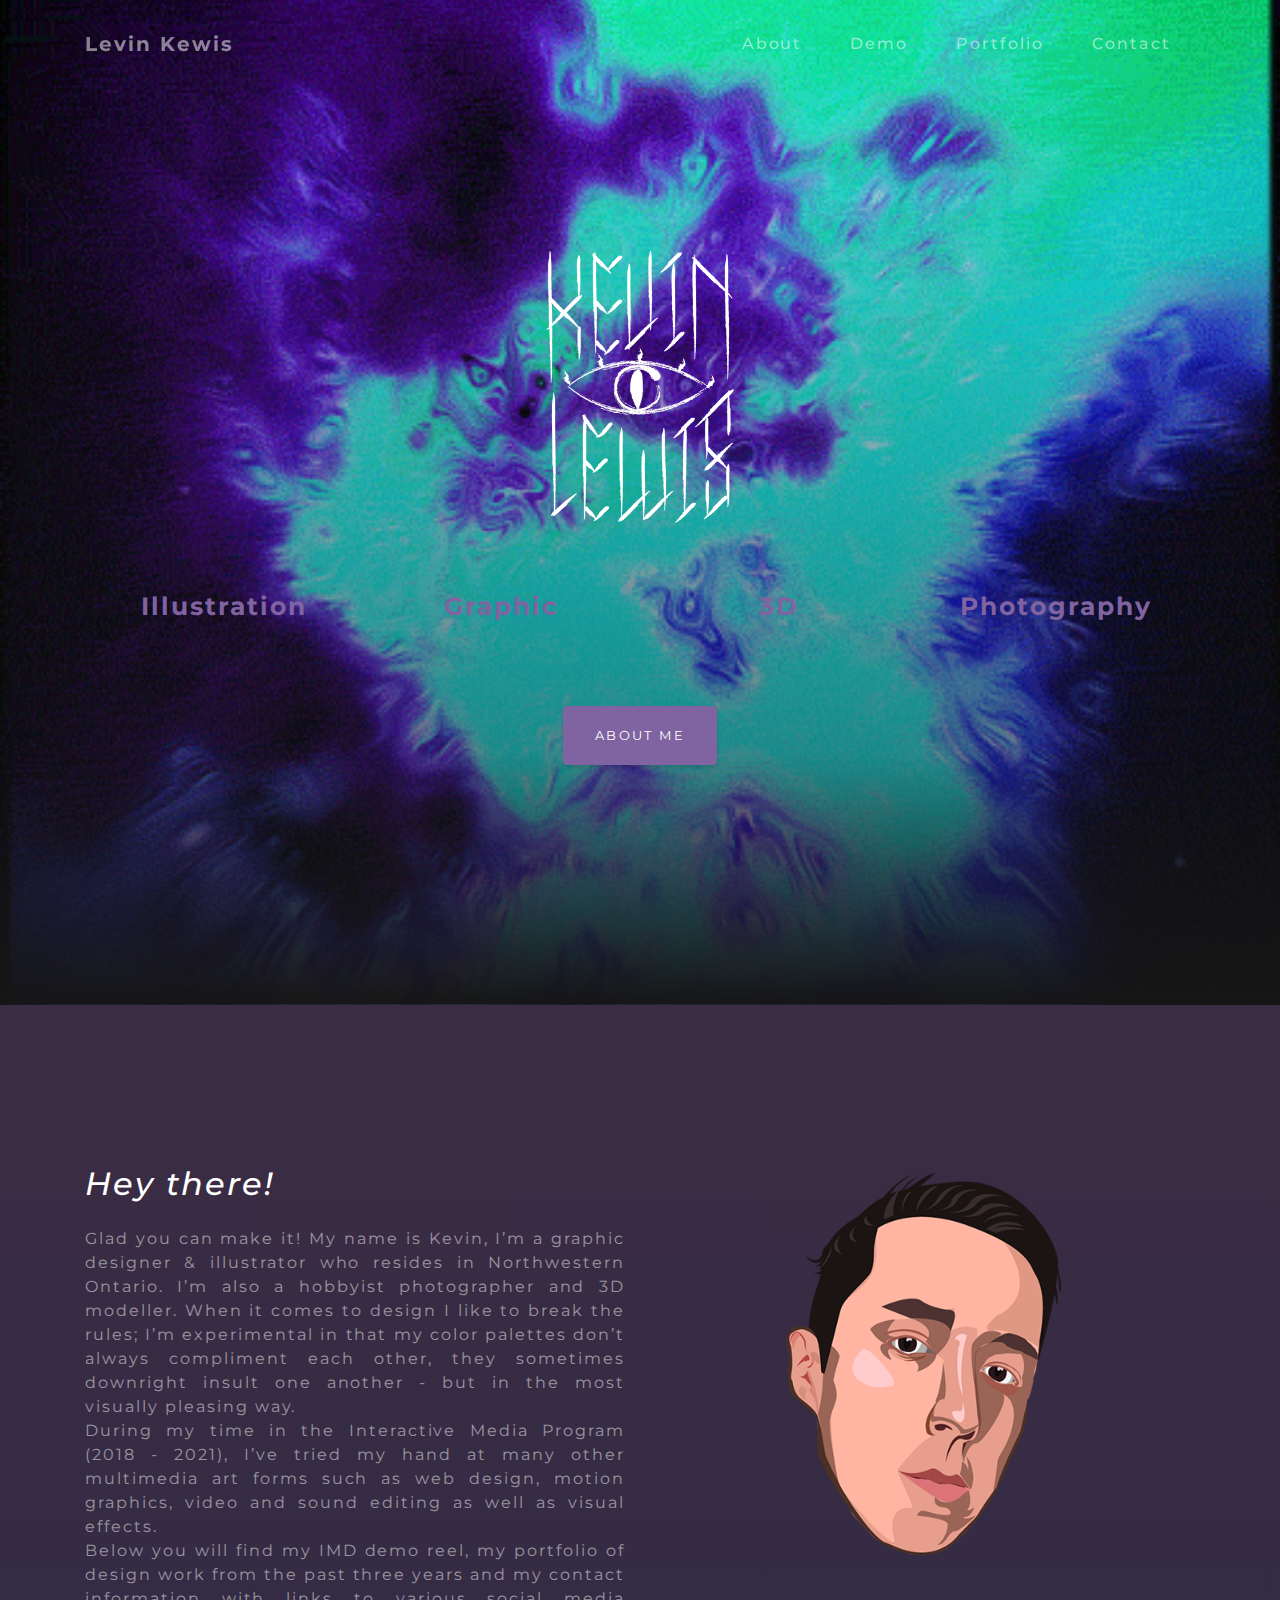
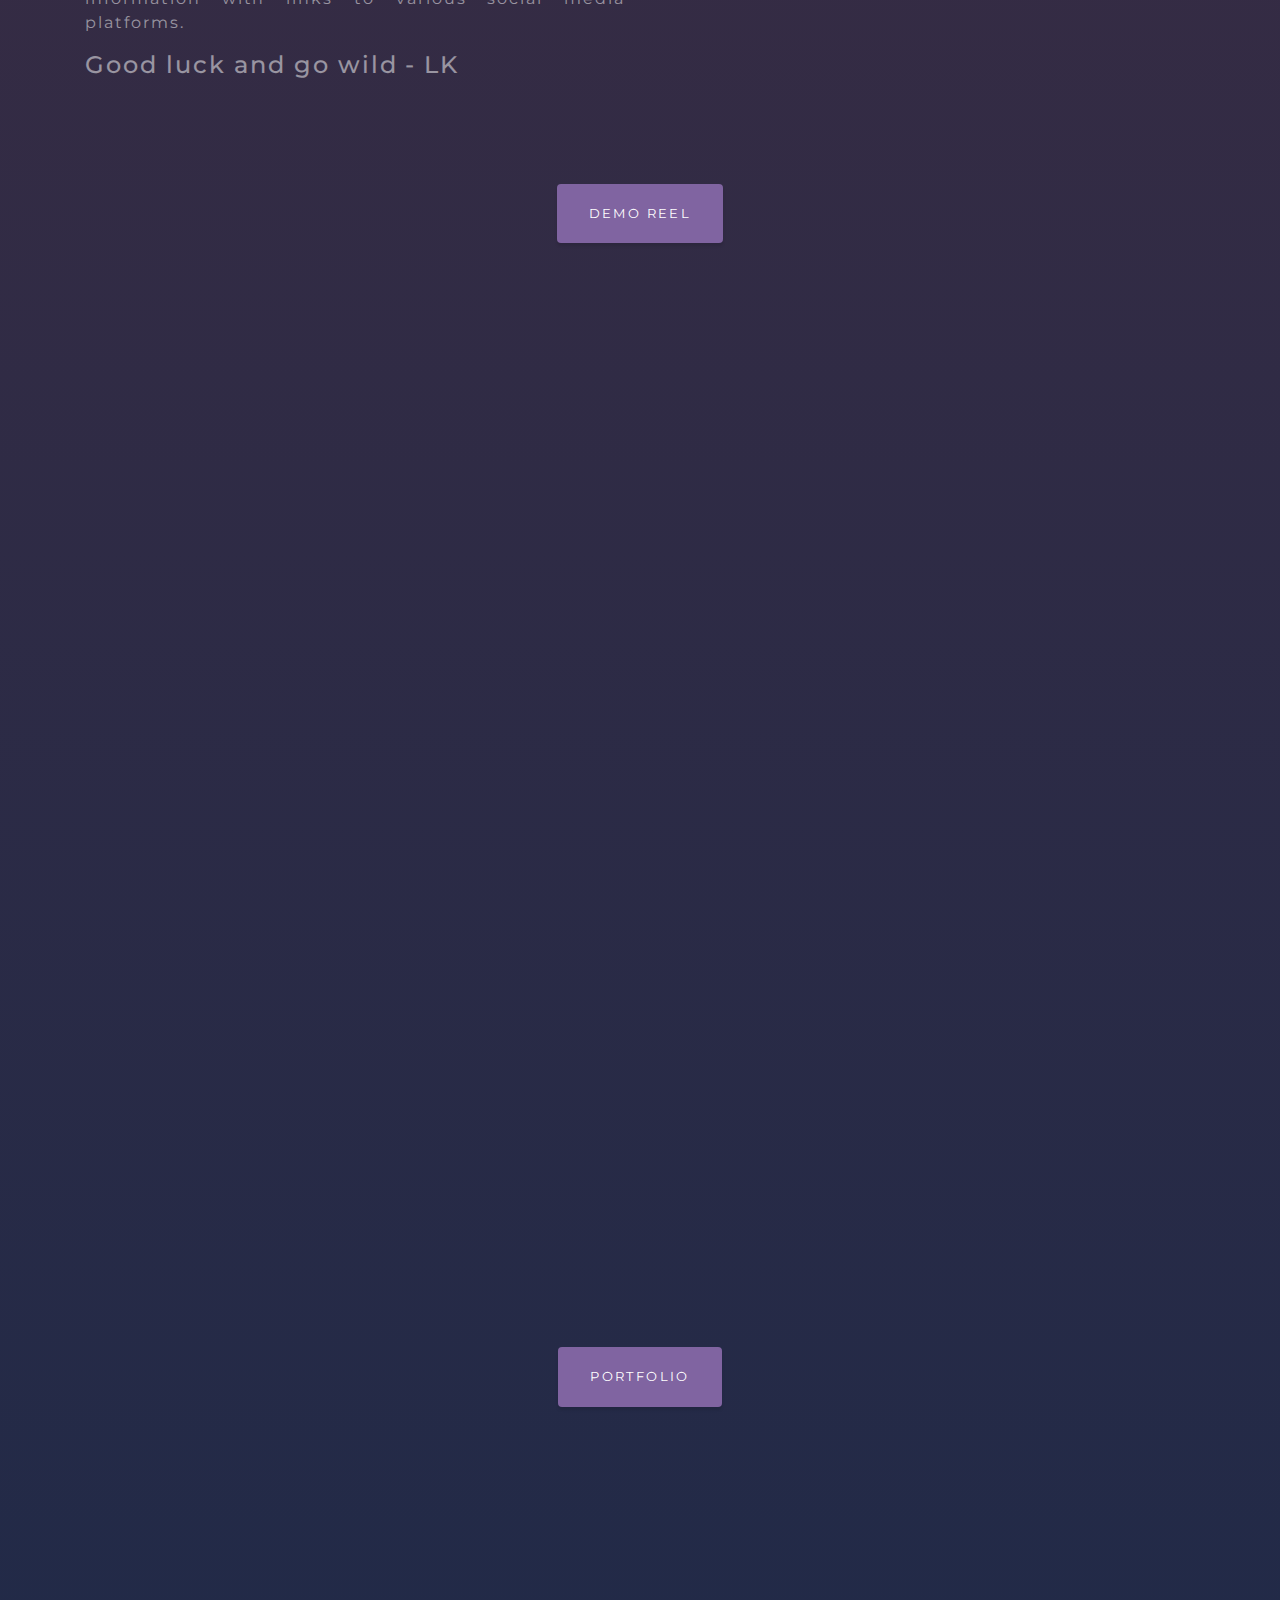
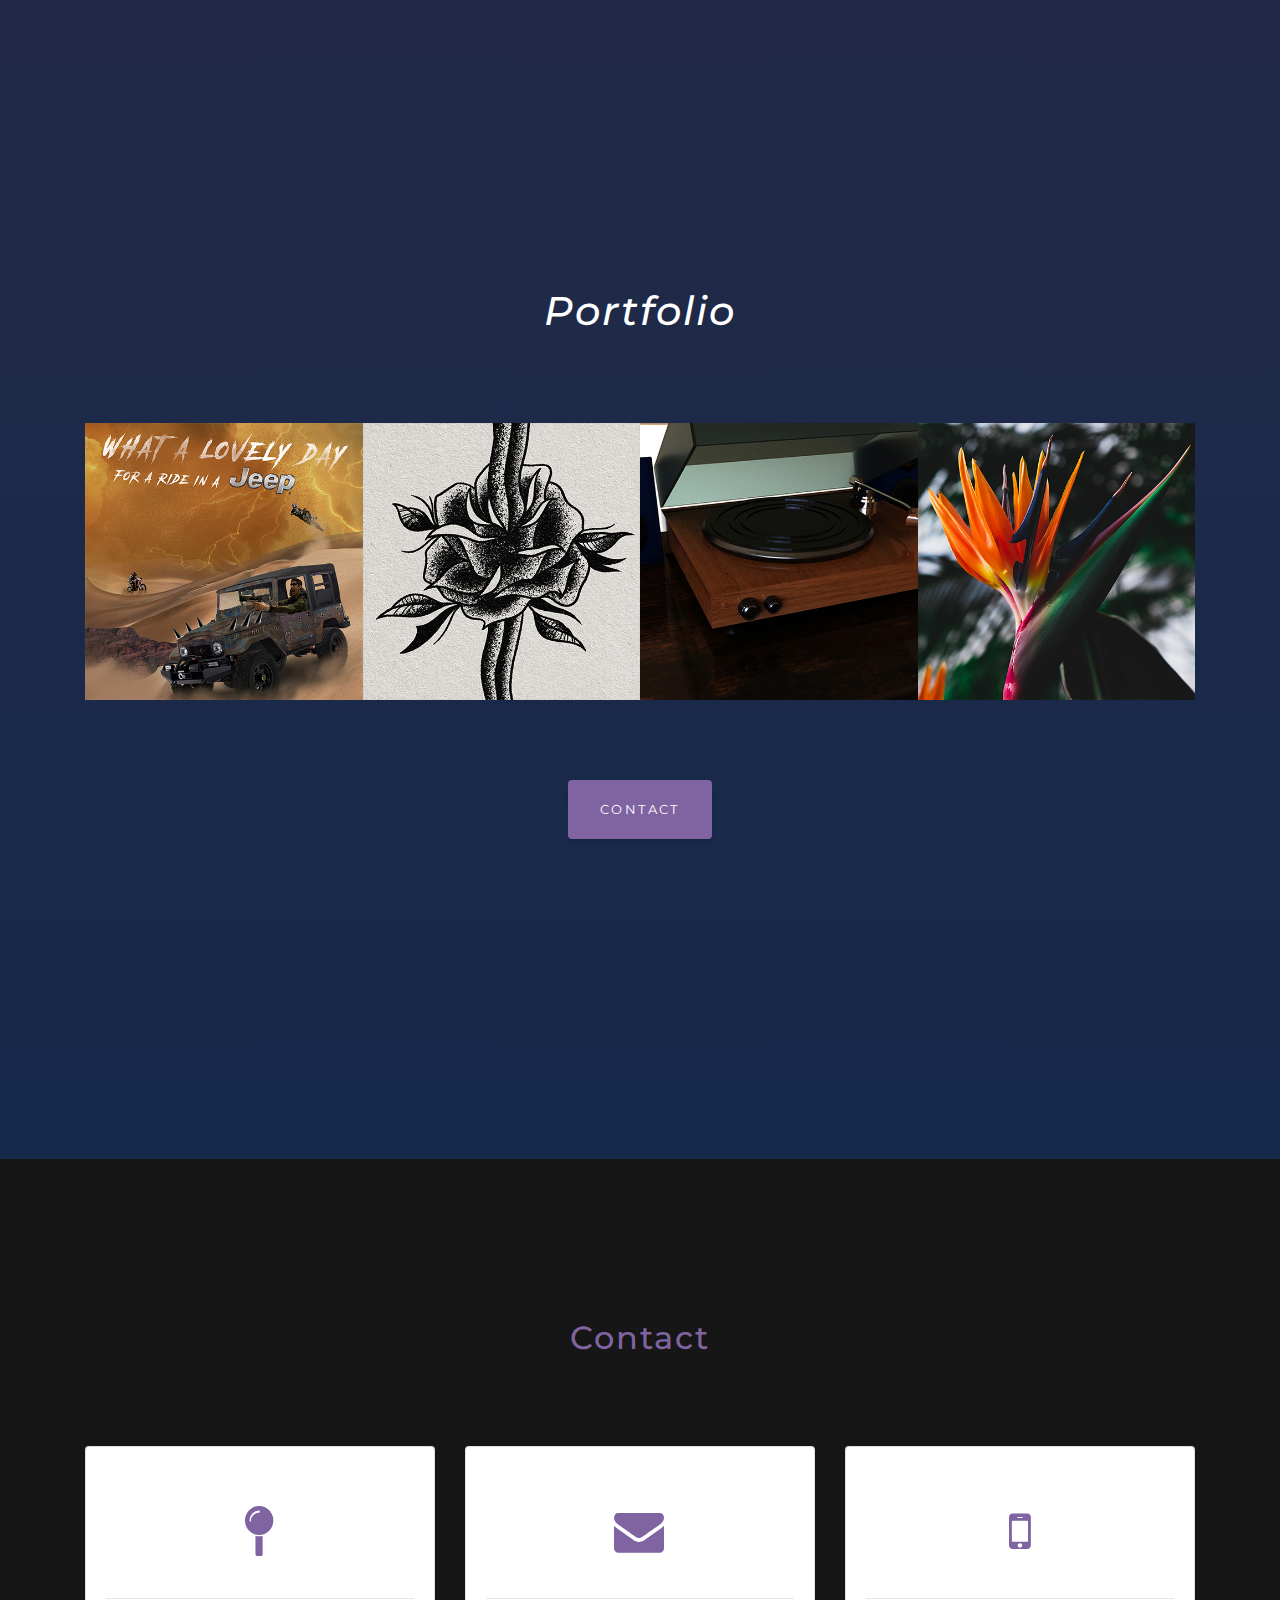
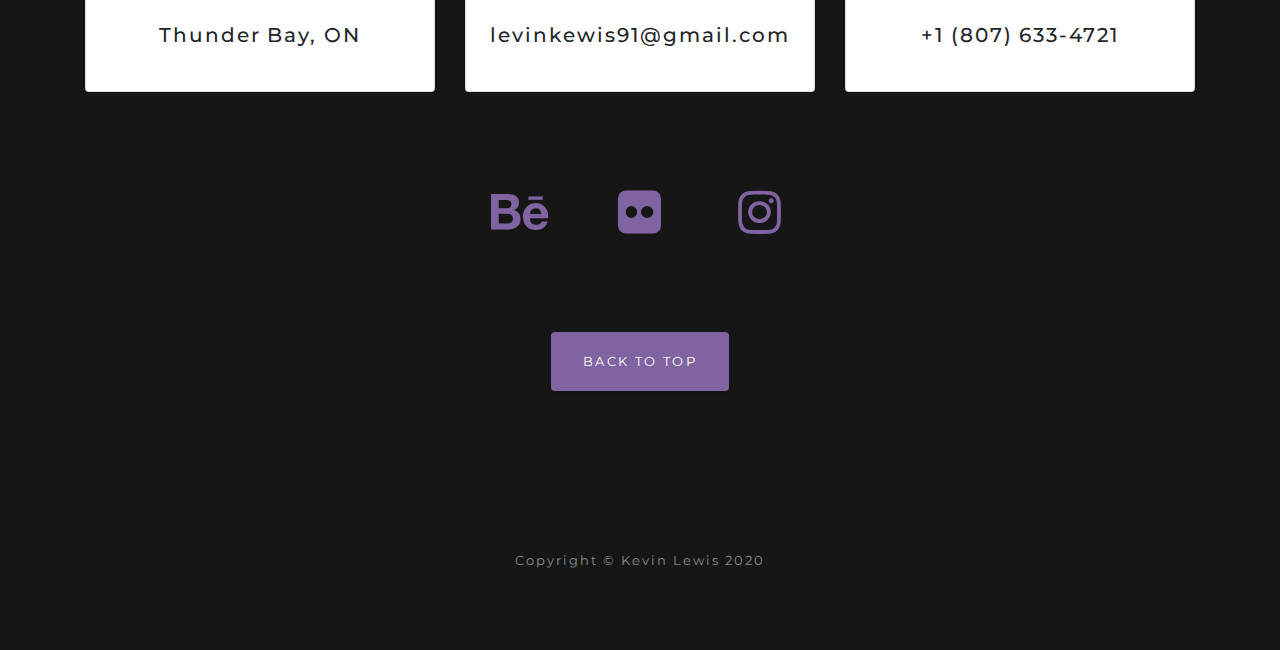
<file: levinkewis/index.html>
<!DOCTYPE html>
<html lang="en">

<head>
    <meta charset="UTF-8">
    <meta name="viewport" content="width=device-width, initial-scale=1, shrink-to-fit=no">

    <meta property="og:title" content="Kevin Lewis Designs">
    <meta property="og:description" content="Welcome to my portfolio website. have fun.">
    <meta property="og:image" content="https://levinkewis.github.io/levinkewis/img/logo/header_card_logo.png
">
    <meta property="og:url" content="https://levinkewis.github.io/levinkewis/index.html">
    <meta name="twitter:card" content="summary_large_image">

    <title>Kevin Lewis Design</title>

    <!-- Bootstrap core CSS -->
    <link href="vendor/bootstrap/css/bootstrap.css" rel="stylesheet">

    <link rel="icon" href="img/profile/favicon.png" type="image/gif" sizes="16x16">

    <script src="https://cdnjs.cloudflare.com/ajax/libs/jquery/3.5.1/jquery.min.js"></script>

    <!-- Custom fonts for this template -->
    <link href="https://fonts.googleapis.com/css2?family=Montserrat&display=swap" rel="stylesheet">
    <link rel="stylesheet" href="https://cdnjs.cloudflare.com/ajax/libs/font-awesome/4.7.0/css/font-awesome.min.css">

    <!-- Custom styles for this template -->
    <link href="css/grayscale.css" rel="stylesheet">

</head>

<body id="page-top">

    <!-- Navigation -->
    <nav class="navbar navbar-expand-lg navbar-light fixed-top" id="mainNav">
        <div class="container">
            <a class="navbar-brand js-scroll-trigger" href="#page-top">Levin Kewis</a>
            <button class="navbar-toggler navbar-toggler-right" type="button" data-toggle="collapse" data-target="#navbarResponsive" aria-controls="navbarResponsive" aria-expanded="false" aria-label="Toggle navigation">
                Menu

            </button>
            <div class="collapse navbar-collapse" id="navbarResponsive">
                <ul class="navbar-nav ml-auto">
                    <li class="nav-item">
                        <a class="nav-link js-scroll-trigger" href="#about">About</a>
                    </li>
                    <li class="nav-item">
                        <a class="nav-link js-scroll-trigger" href="#demo">Demo</a>
                    </li>
                    <li class="nav-item">
                        <a class="nav-link js-scroll-trigger" href="#portfolio">Portfolio</a>
                    </li>
                    <li class="nav-item">
                        <a class="nav-link js-scroll-trigger" href="#contact">Contact</a>
                    </li>
                </ul>
            </div>
        </div>
    </nav>

    <!-- Header -->
    <header id="masthead" class="masthead">
        <div class="container d-flex h-100 align-items-center">
            <div class="mx-auto w-100 text-center align-items-center text-align-justify">
                <img src="img/logo/header_logo.png" height="300">

                <div class="container">
                    <div class="row links">
                        <a href="illustration.html" class="col-lg-3">Illustration</a>
                        <a href="graphic.html" class="col-lg-3">Graphic</a>
                        <a href="threedee.html" class="col-lg-3">3D</a>
                        <a href="photography.html" class="col-lg-3">Photography</a>
                    </div>
                </div>

                <div class="btnpadding">
                    <a href="#about" class="btn btn-primary js-scroll-trigger">About Me</a>
                </div>
            </div>
        </div>
    </header>

    <!-- About Section -->
    <div class="bg">
        <section id="about" class="about-section text-center">
            <div class="container j-flex h-100">
                <div class="row">
                    <div class="col-lg-6">
                        <h2 class="text-white text-justify mb-4">Hey there!</h2>
                        <p class="text-white-50 text-justify">
                            Glad you can make it! My name is Kevin, I’m a graphic designer & illustrator who resides in Northwestern Ontario. I’m also a hobbyist photographer and 3D modeller. When it comes to design I like to break the rules; I’m experimental in that my color palettes don’t always compliment each other, they sometimes downright insult one another - but in the most visually pleasing way. <br>
                            During my time in the Interactive Media Program (2018 - 2021), I’ve tried my hand at many other multimedia art forms such as web design, motion graphics, video and sound editing as well as visual effects. <br>
                            Below you will find my IMD demo reel, my portfolio of design work from the past three years and my contact information with links to various social media platforms.
                        </p>
                        <h4 class="text-white-50 text-justify mb-4">Good luck and go wild - LK</h4>

                    </div>
                    <div class="col-lg-6">
                        <img src="img/profile/face_portfolio.png" width="400" height="400">
                    </div>
                </div>
            </div>
            <div class="btnpadding">
                <a href="#demo" class="btn btn-primary js-scroll-trigger">Demo Reel</a>
            </div>
        </section>

        <!-- Demo Section -->
        <section id="demo" class="demo-section text-center">
            <div class="container">
                <div class="embed-responsive embed-responsive-16by9">
                    <iframe class="embed-responsive-item" src="https://www.youtube.com/embed/XvSDM8qgoTI" allowfullscreen></iframe>
                </div>
            </div>
            <div class="portbtnpadding">
                <a href="#portfolio" class="btn btn-primary js-scroll-trigger">Portfolio</a>
            </div>
        </section>

        <!-- Portfolio Section -->
        <section id="portfolio" class="portfolio-section text-center">
            <div class="container">

                <div class="row text-center portfolio">
                    <h1 class="col text-white">Portfolio</h1>
                </div>
                <!-- graphic Design -->
                <div class="row justify-content-center no-gutters">

                    <div class="col-lg-3 col-md-6 col-xs-6">
                        <div class="thumbnail">
                            <a href="graphic.html">
                                <img class="img-fluid zoom" src="img/preview/square_thumb_1.jpg">
                            </a>
                        </div>
                    </div>

                    <div class="col-lg-3 col-md-6 col-xs-6">
                        <div class="thumbnail">
                            <a href="illustration.html">
                                <img class="img-fluid zoom" src="img/preview/square_thumb_2.png">
                            </a>
                        </div>
                    </div>

                    <div class="col-lg-3 col-md-6 col-xs-6">
                        <div class="thumbnail">
                            <a href="threedee.html">
                                <img class="img-fluid zoom" src="img/preview/square_thumb_3.jpg">
                            </a>
                        </div>
                    </div>

                    <div class="col-lg-3 col-md-6 col-xs-6">
                        <div class="thumbnail">
                            <a href="photography.html">
                                <img class="img-fluid zoom" src="img/preview/square_thumb_4.jpg">
                            </a>
                        </div>
                    </div>

                </div>

                <div class="btnpadding">
                    <a href="#contact" class="btn btn-primary js-scroll-trigger">Contact</a>
                </div>

            </div>
        </section>
    </div>

    <!-- Contact Section -->
    <section id="contact" class="contact-section bg-black text-center">
        <div class="text-center text-primary contact">
            <h2>Contact</h2>
        </div>

        <div class="container">
            <div class="row">
                <div class="col-md-4 mb-3 mb-md-0">
                    <div class="card py-4 h-100">
                        <div class="card-body text-center">
                            <i class="fa fa-map-pin text-primary mb-2"></i>
                            <hr class="my-4" />
                            <h5 class=" m-0">Thunder Bay, ON</h5>
                        </div>
                    </div>
                </div>
                <div class="col-md-4 mb-3 mb-md-0">
                    <div class="card py-4 h-100">
                        <div class="card-body text-center">
                            <i class="fa fa-envelope text-primary mb-2"></i>
                            <hr class="my-4" />
                            <h5 class="m-0"><a>levinkewis91@gmail.com</a></h5>
                        </div>
                    </div>
                </div>
                <div class="col-md-4 mb-3 mb-md-0">
                    <div class="card py-4 h-100">
                        <div class="card-body text-center">
                            <i class="fa fa-mobile text-primary mb-2"></i>
                            <hr class="my-4" />
                            <h5 class="text-uppercase m-0">+1 (807) 633-4721</h5>
                        </div>
                    </div>
                </div>
            </div>

            <div class="social d-flex justify-content-center">
                <a class="mx-2" target="_blank" href="https://www.behance.net/kevin_lewi1ff5"><i class="fa fa-behance"></i></a>

                <a class="mx-2" target="_blank" href="https://www.flickr.com/photos/142660847@N07/"><i class="fa fa-flickr"></i></a>

                <a class="mx-2" target="_blank" href="https://www.instagram.com/levinkewis/"><i class="fa fa-instagram"></i></a>

            </div>
        </div>

        <div class="btnpadding">
            <a href="#masthead" class="btn btn-primary js-scroll-trigger">Back to top</a>
        </div>

    </section>




    <footer class="bg-black small text-center text-white-50">
        <div class="container text-align-justify">
            Copyright &copy; Kevin Lewis 2020
        </div>
    </footer>

    <!-- Bootstrap core JavaScript -->
    <script src="vendor/jquery/jquery.min.js"></script>
    <script src="vendor/bootstrap/js/bootstrap.bundle.min.js"></script>

    <!-- Plugin JavaScript -->
    <script src="vendor/jquery-easing/jquery.easing.min.js"></script>

    <!-- Custom scripts for this template -->
    <script src="js/grayscale.min.js"></script>

</body>

</html>
</file>
<file: levinkewis/css/grayscale.css>
/*!
 * Start Bootstrap - Grayscale v5.0.3 (https://startbootstrap.com/template-overviews/grayscale)
 * Copyright 2013-2018 Start Bootstrap
 * Licensed under MIT (https://github.com/BlackrockDigital/startbootstrap-grayscale/blob/master/LICENSE)
 */

#mainNav {
    min-height: 56px;
    background-color: #4f837f;
}

#mainNav .navbar-toggler {
    font-size: 100%;
    padding: 0.75rem;
    color: #ffff00;
    border: 1px solid #ffff00;
}

#mainNav .navbar-toggler:focus {
    outline: none;
}

#mainNav .navbar-brand {
    font-weight: 700;
    
}

.nav-link {
    font-weight: 500;
}


#mainNav .navbar-nav .nav-item:active,
#mainNav .navbar-nav .nav-item:focus {
    outline: none;
    background-color: transparent;
}

@media (min-width: 992px) {
    #mainNav {
        padding-top: 0;
        padding-bottom: 0;
        border-bottom: none;
        background-color: transparent;
        -webkit-transition: background-color 0.3s ease-in-out;
        transition: background-color 0.3s ease-in-out;
    }

    #mainNav .navbar-brand {
        padding: .5rem 0;
        color: rgba(255, 255, 255, 0.5);
    }

    #mainNav .nav-link {
        -webkit-transition: none;
        transition: none;
        padding: 2rem 1.5rem;
        color: rgba(255, 255, 255, 0.5);
    }

    

    #mainNav .nav-link:active {
        color: #4f837f;
    }

    #mainNav.navbar-shrink {
        background-color: #4f837f;
    }

    #mainNav.navbar-shrink .navbar-brand {
        color: #161616;
    }

    #mainNav.navbar-shrink .nav-link {
        color: #161616;
        padding: 1.5rem 1.5rem 1.25rem;
        border-bottom: 0.25rem solid transparent;
    }

    #mainNav.navbar-shrink .nav-link:hover {
        color: #ffff00;
    }

    #mainNav.navbar-shrink .nav-link:active {
        color: #8064a1;
    }

    #mainNav.navbar-shrink .nav-link.active {
        color: #ffff00;
        outline: none;
        border-bottom: 0.25rem solid #ffff00;
    }
}

.masthead {
    position: relative;
    width: 100%;
    height: auto;
    min-height: 35rem;
    padding-top: 15rem;
    padding-bottom: 15rem;
    background: linear-gradient(to bottom, rgba(22, 22, 22, 0.1) 0%, rgba(22, 22, 22, 0.5) 75%, #161616 100%), url("../img/bluefog.gif");
    background-position: center;
    background-repeat: no-repeat;
    background-attachment: scroll;
    background-size: cover;
}


.links{
    padding-top: 3rem;
    font-size: 25px;
    font-weight: 700;
}


@media only screen and (max-width: 900px) {
    .proj-img {
        display: none;
    }
}


.bg {
    background: linear-gradient(#3b2c43, #15294a);
}

.about-section {
    padding-top: 10rem;
    padding-bottom: 20rem;
    
}

.demo-section {
    padding-top: 5rem;
    padding-bottom: 20rem;
   
}
.portfolio-section {
    padding-top: 5rem;
    padding-bottom: 20em;
}

.contact {
    padding-top: 5rem;
    padding-bottom: 5rem;
}

.zoom {
    transition: transform .2s;
}

.zoom:hover {
  -ms-transform: scale(1.5); /* IE 9 */
  -webkit-transform: scale(1.5); /* Safari 3-8 */
  transform: scale(1.5); 
}



.contact-section {
    padding-top: 5rem;
    padding-bottom: 5rem;
    background: #616d7e;
}

.background {
    background: linear-gradient(#3b2c43, #15294a);
    padding-top: 5rem;
    padding-bottom: 10rem;
}

.project-about {
    background: #3b2c43;
    padding-top: 20rem;
    padding-bottom: 10rem;
}

.social {
    padding-top: 5rem;
}

.proj-img {
    text-align: center;
    width: 100%;
}

.project-btn {
    padding-top: 5rem;
}

.btn {
    -webkit-box-shadow: 0 0.1875rem 0.1875rem 0 rgba(0, 0, 0, 0.1) !important;
    box-shadow: 0 0.1875rem 0.1875rem 0 rgba(0, 0, 0, 0.1) !important;
    padding: 1.25rem 2rem;
    font-family: 'Montserrat';
    font-size: 80%;
    text-transform: uppercase;
    letter-spacing: .15rem;
    border: 0;
    
}

.btnpadding {
    padding-top: 5rem;
}

.portbtnpadding {
    padding-top: 5rem;
}



.btn-primary {
    background-color: #8064a1;
}

.btn-primary:hover {
    background-color: #4f837f;
}

.btn-primary:focus {
    background-color: #4f837f;
    color: white;
}

.btn-primary:active {
    background-color: #467370 !important;
}


.portfolio {
    margin-top: 5rem;
    margin-bottom: 5rem;
}

body {
    font-family: 'Montserrat', sans-serif;
    letter-spacing: 0.1235em;
}

a {
    color: #8064a1;
}

a:focus,
a:hover {
    text-decoration: none;
    color: #ffff00;
}

.fa {
  padding: 10px;
  font-size: 50px;
  width: 100px;
  text-align: center;
  text-decoration: none;
  margin: 5px 2px;
  border-radius: 50%;
}


.bg-black {
    background-color: #161616 !important;
}

.bg-primary {
    background-color: #8064a1 !important;
}

.text-primary {
    color: #8064a1 !important;
}

footer {
    padding: 5rem 0;
}

.cropped {
    width: 500px;
    height: 250px;
    object-fit: cover;
    object-position: center;
}

.text-white{
    font-style: italic;
    
}

.h4 {
    font-style: italic;
}
</file>
